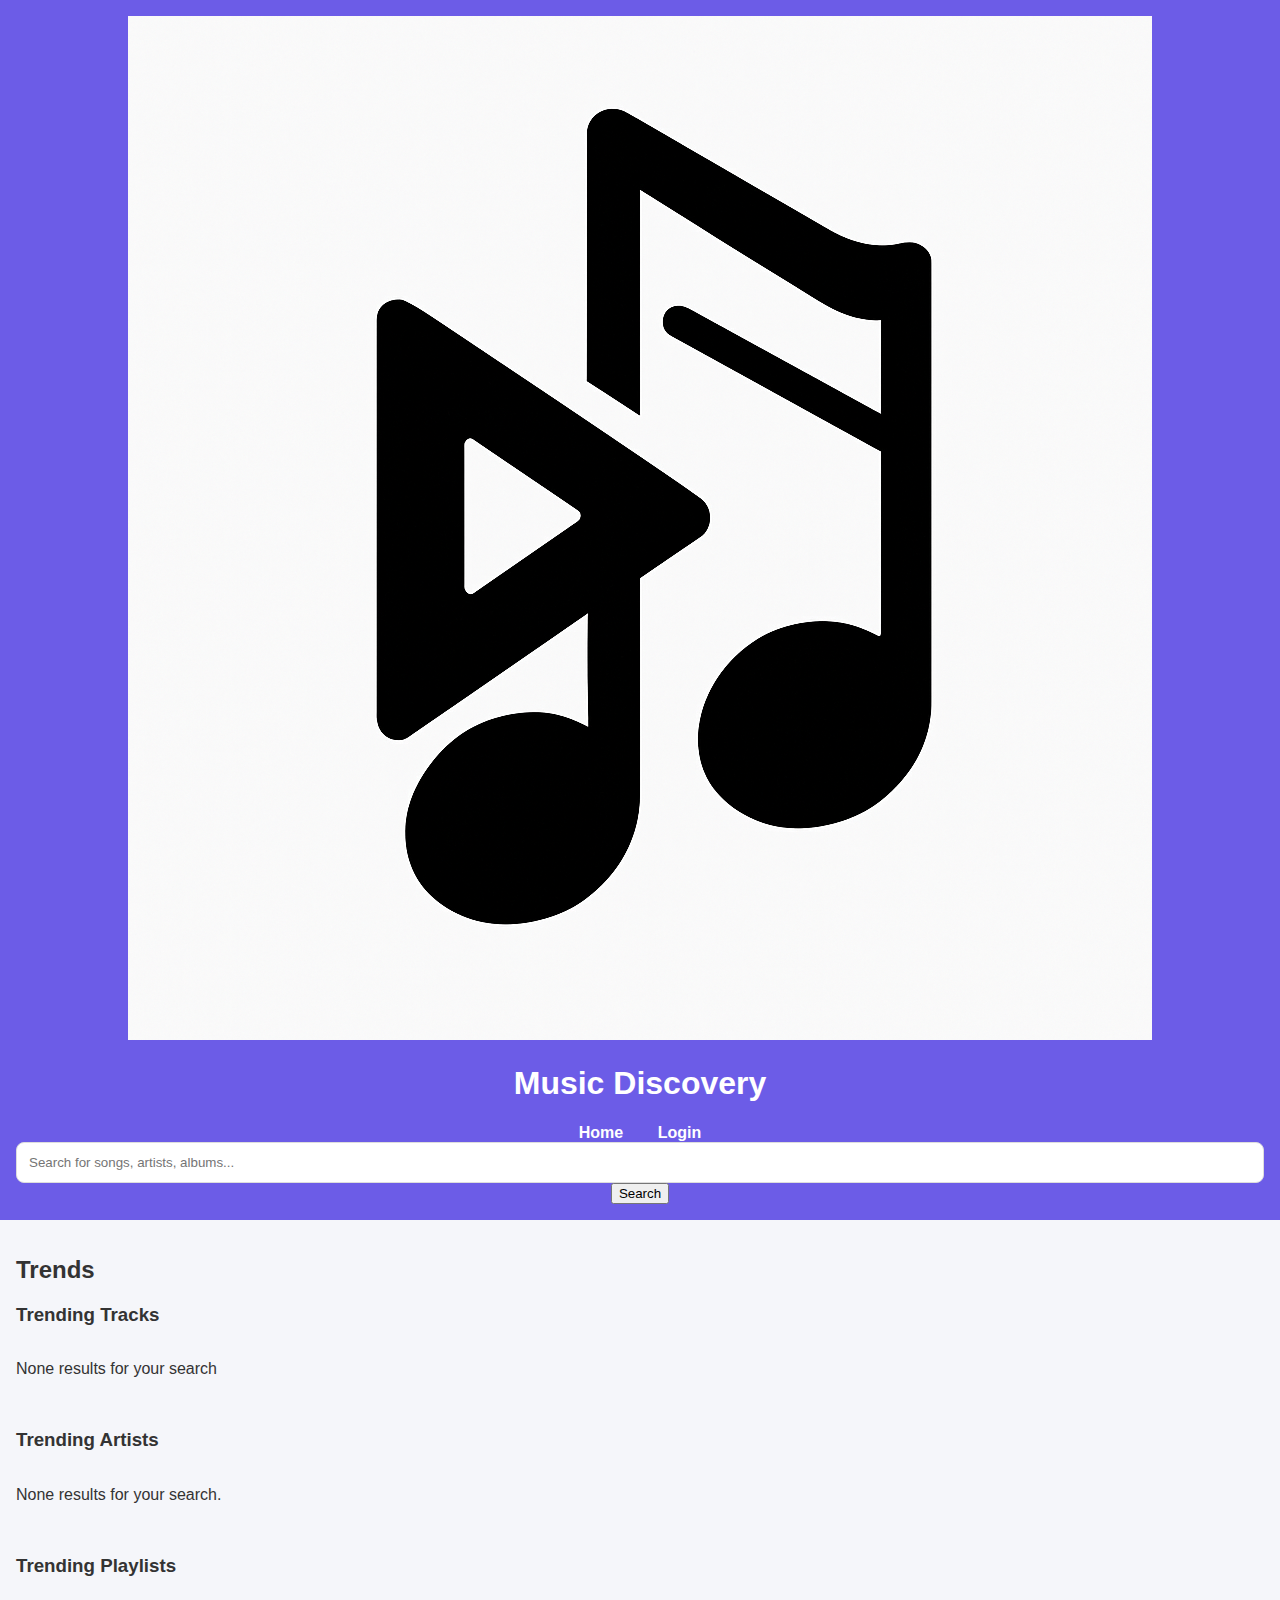
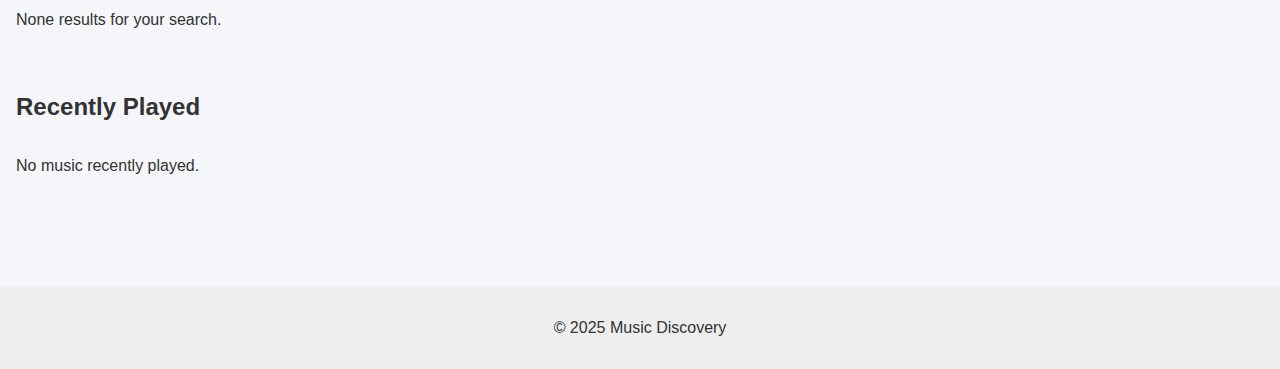
<file: index.html>
<!DOCTYPE html>
<html lang="en">
<head>
    <meta charset="UTF-8">
    <meta name="viewport" content="width=device-width, initial-scale=1.0">
    <title>Music Discovery</title>
    <link rel="stylesheet" href="css/style.css">
    <link rel="icon" type="image/x-icon" href="images/icon.ico">
    <script src="js/home.js" type="module" defer></script> 
</head>
<body>
    <header id="main-header"></header>

    <main>
        <section id="trends">
            <h2>Trends</h2>
            <div id="trending-tracks">
                <h3>Trending Tracks</h3>
                <div class="card-container" id="trending-tracks-container">
                </div>
            </div>
            <div id="trending-artists">
                <h3>Trending Artists</h3>
                <div class="card-container" id="trending-artists-container">
                </div>
            </div>
            <div id="trending-playlists">
                <h3>Trending Playlists</h3>
                <div class="card-container" id="trending-playlists-container">
                </div>
            </div>
        </section>

        <section id="recently-played">
            <h2>Recently Played</h2>
            <div class="card-container" id="recently-played-container">
            </div>
        </section>

    </main>

    <footer id="main-footer"></footer>
</body>
</html>
</file>
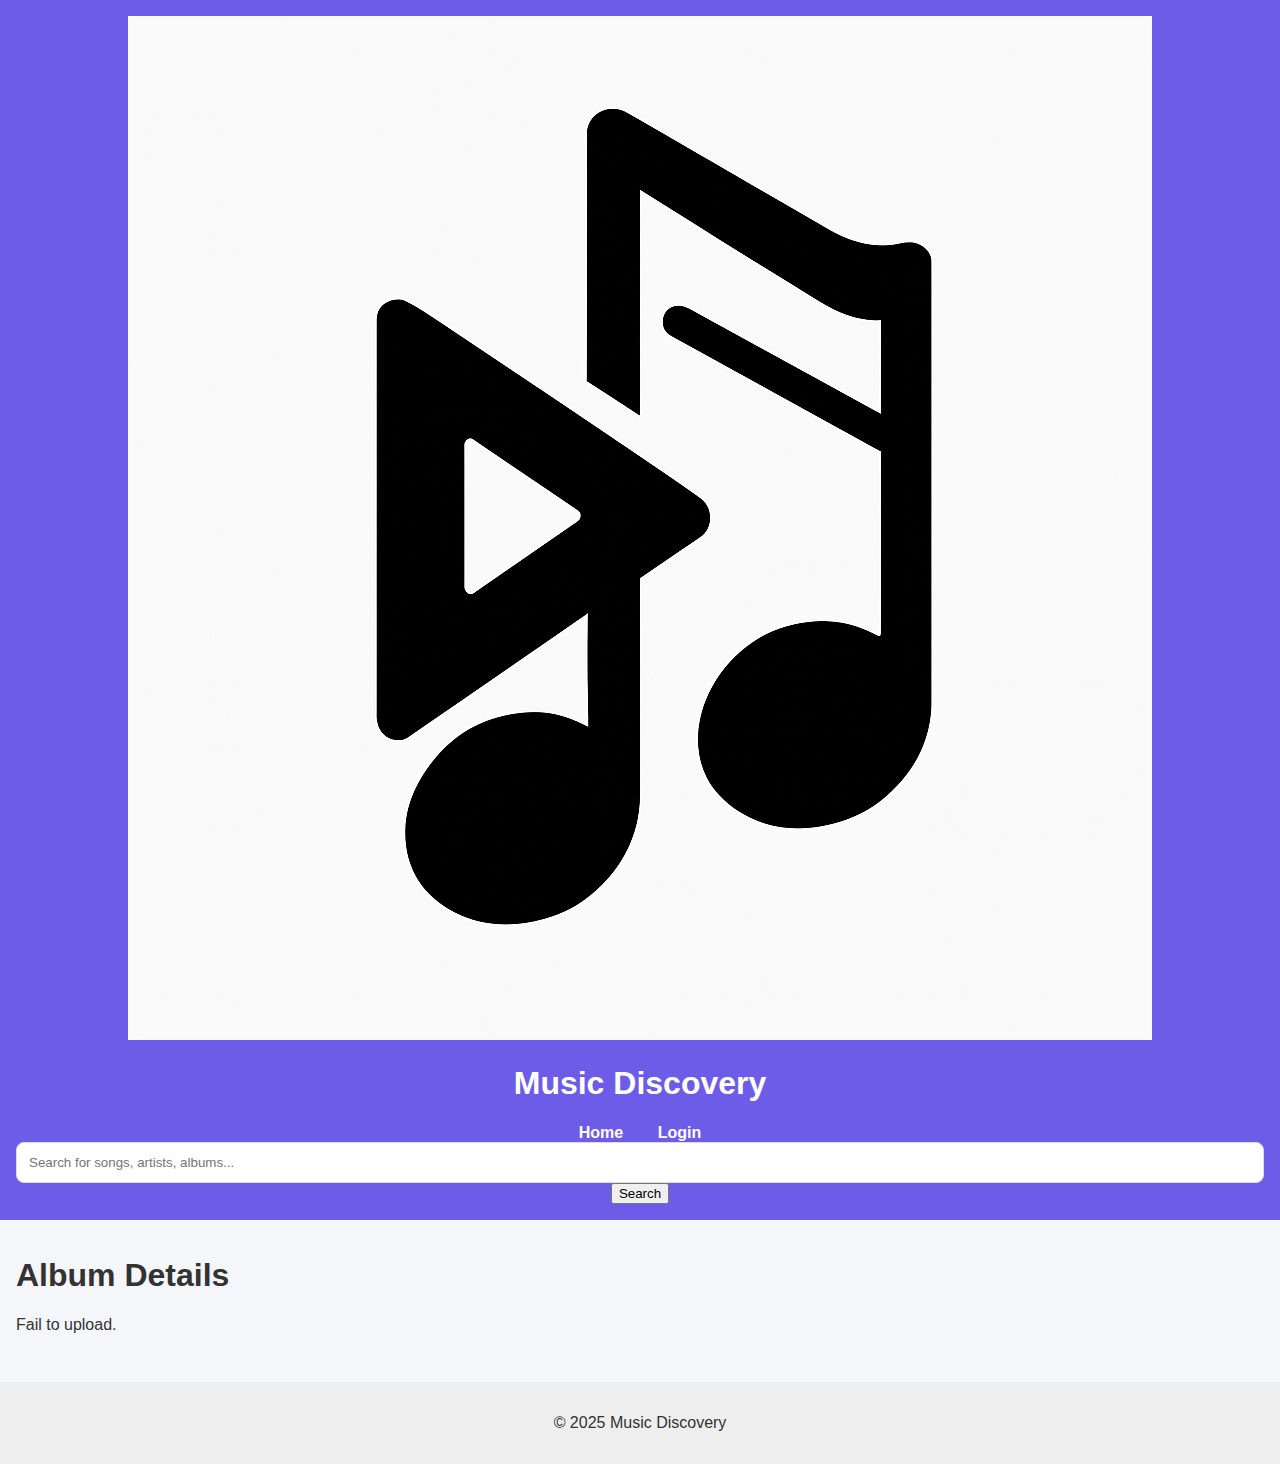
<file: album.html>
<!DOCTYPE html>
<html lang="en">
<head>
    <meta charset="UTF-8">
    <title>Album Details</title>
    <link rel="stylesheet" href="css/style.css">
    <link rel="icon" type="image/x-icon" href="images/icon.ico">
    <script src="js/albumDisplay.js" type="module" defer></script> 
</head>
<body>
    <header id="main-header"></header>
    <main id="album-details-container">
        <h1 class="page-title">Album Details</h1>
        <div id="album-details"></div> 
    </main>
    <footer id="main-footer"></footer>
</body>
</html>
</file>
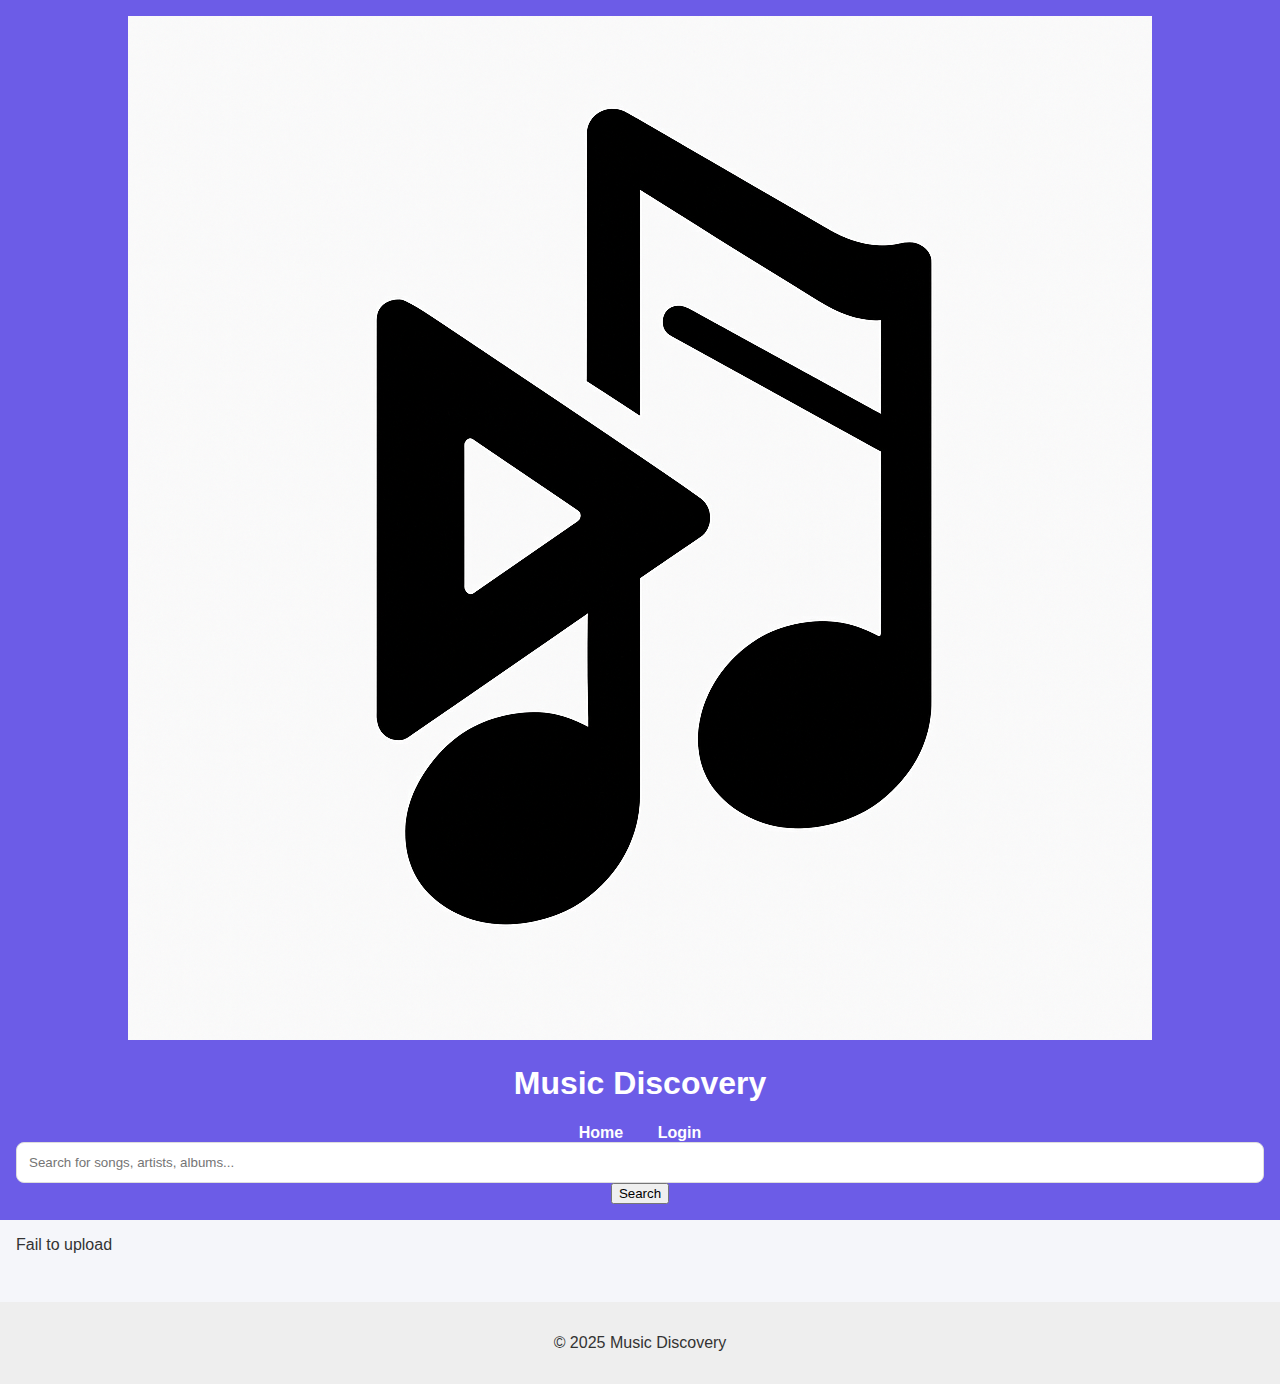
<file: artist.html>
<!DOCTYPE html>
<html lang="pt-br">
<head>
    <meta charset="UTF-8">
    <meta name="viewport" content="width=device-width, initial-scale=1.0">
    <title>Artista - Music Discovery</title>
    <link rel="icon" type="image/x-icon" href="images/icon.ico">
    <link rel="stylesheet" href="css/style.css">
    <script type="module" src="js/artistDisplay.js" defer></script> </body>
</head>
<body>
    <header id="main-header"></header> <main id="artist-details">
        <p>Carregando detalhes do artista...</p>
    </main>

    <footer id="main-footer"></footer>
</html>
</file>
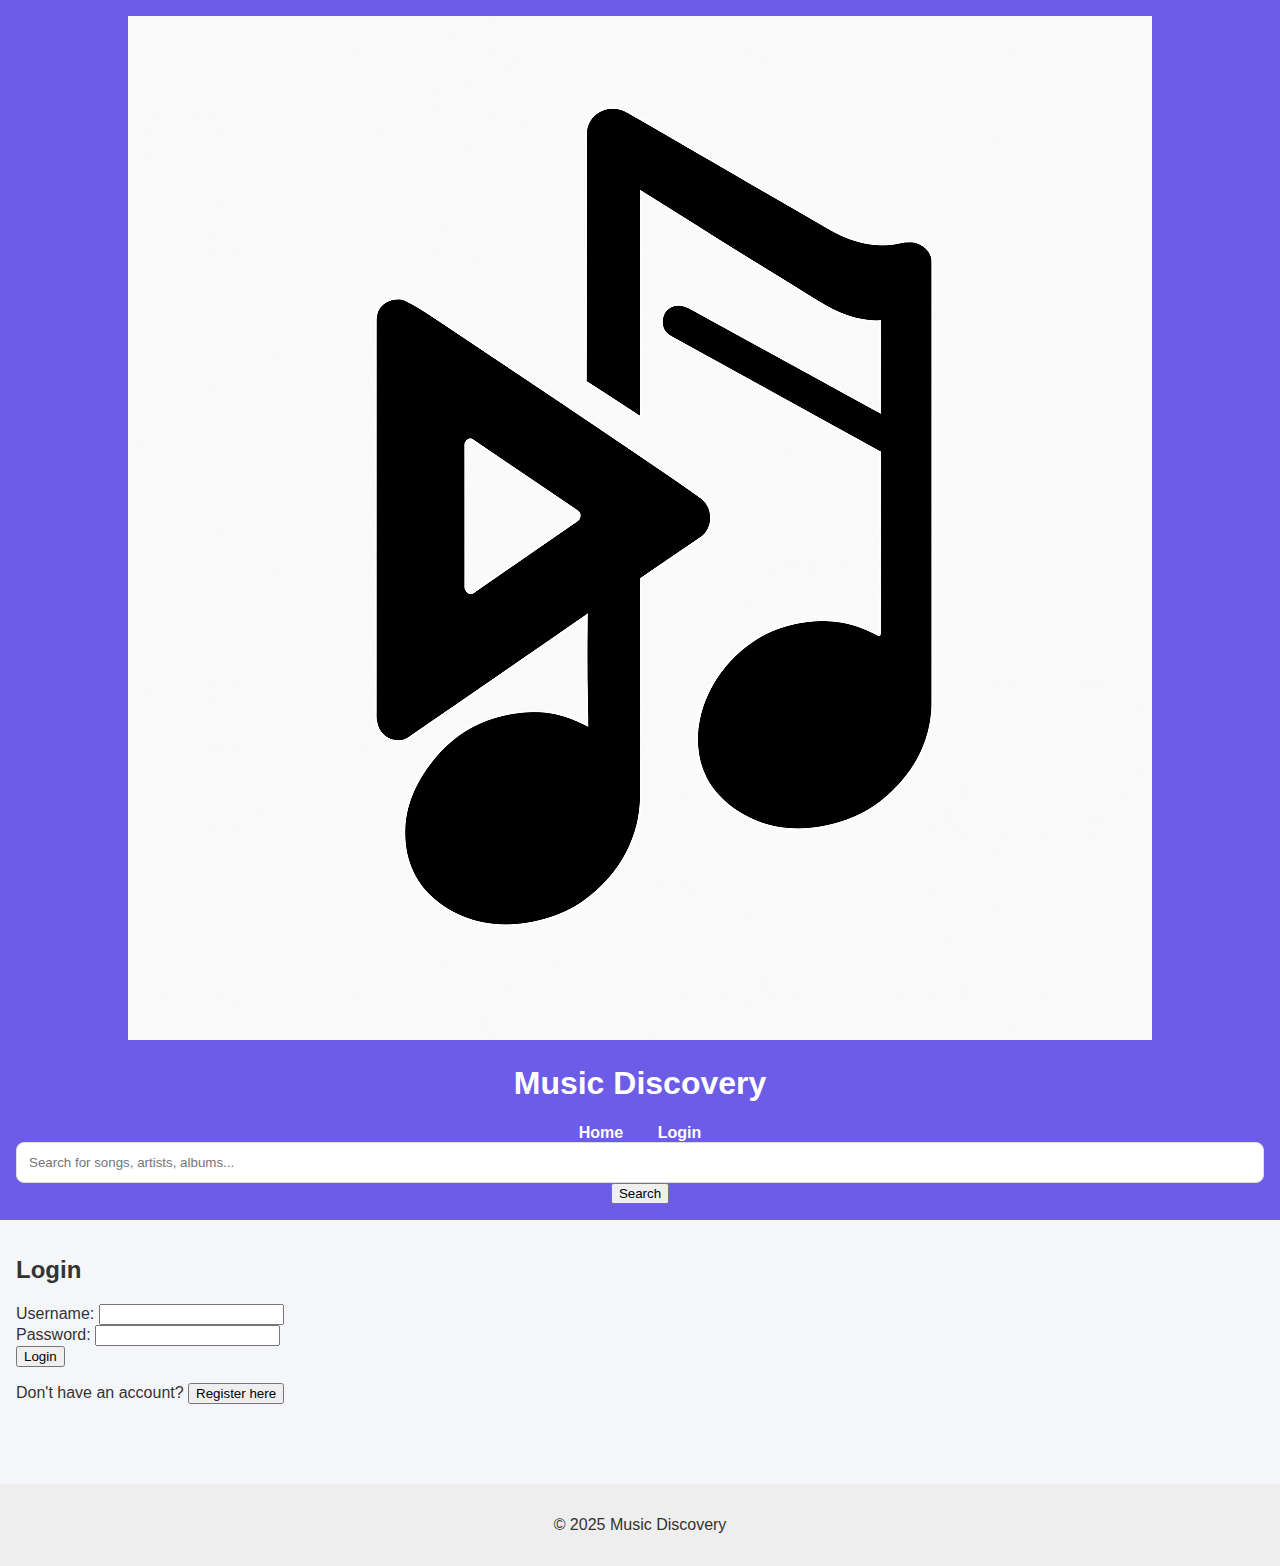
<file: login.html>
<!DOCTYPE html>
<html lang="en">
<head>
    <meta charset="UTF-8">
    <meta name="viewport" content="width=device-width, initial-scale=1.0">
    <title>Login / Register - Music Discovery</title>
    <link rel="icon" type="image/x-icon" href="images/icon.ico">
    <link rel="stylesheet" href="css/style.css">
    <script src="js/login.js" type="module" defer></script>
</head>
<body>
    <header id="main-header"></header>
    <main>
        <div class="auth-container">
            <div id="login-message-container" class="message-container hidden"></div>

            <section id="login-section" class="auth-form-section">
                <h2>Login</h2>
                <form id="login-form">
                    <div class="form-group">
                        <label for="login-username">Username:</label>
                        <input type="text" id="login-username" name="username" required>
                    </div>
                    <div class="form-group">
                        <label for="login-password">Password:</label>
                        <input type="password" id="login-password" name="password" required>
                    </div>
                    <button type="submit" class="auth-button primary-button">Login</button>
                    <p class="auth-toggle-text">Don't have an account? <button type="button" id="show-register-button" class="link-button">Register here</button></p>
                </form>
            </section>

            <section id="register-section" class="auth-form-section hidden">
                <h2>Register</h2>
                <form id="register-form">
                    <div class="form-group">
                        <label for="register-username">Username:</label>
                        <input type="text" id="register-username" name="username" required>
                    </div>
                    <div class="form-group">
                        <label for="register-email">Email:</label>
                        <input type="email" id="register-email" name="email" required>
                    </div>
                    <div class="form-group">
                        <label for="register-password">Password:</label>
                        <input type="password" id="register-password" name="password" required>
                    </div>
                    <div class="form-group">
                        <label for="register-confirm-password">Confirm Password:</label>
                        <input type="password" id="register-confirm-password" name="confirm_password" required>
                    </div>
                    <button type="submit" class="auth-button primary-button">Register</button>
                    <p class="auth-toggle-text">Already have an account? <button type="button" id="show-login-button" class="link-button">Login here</button></p>
                </form>
            </section>
        </div>
    </main>
    <footer id="main-footer"></footer>
</body>
</html>
</file>
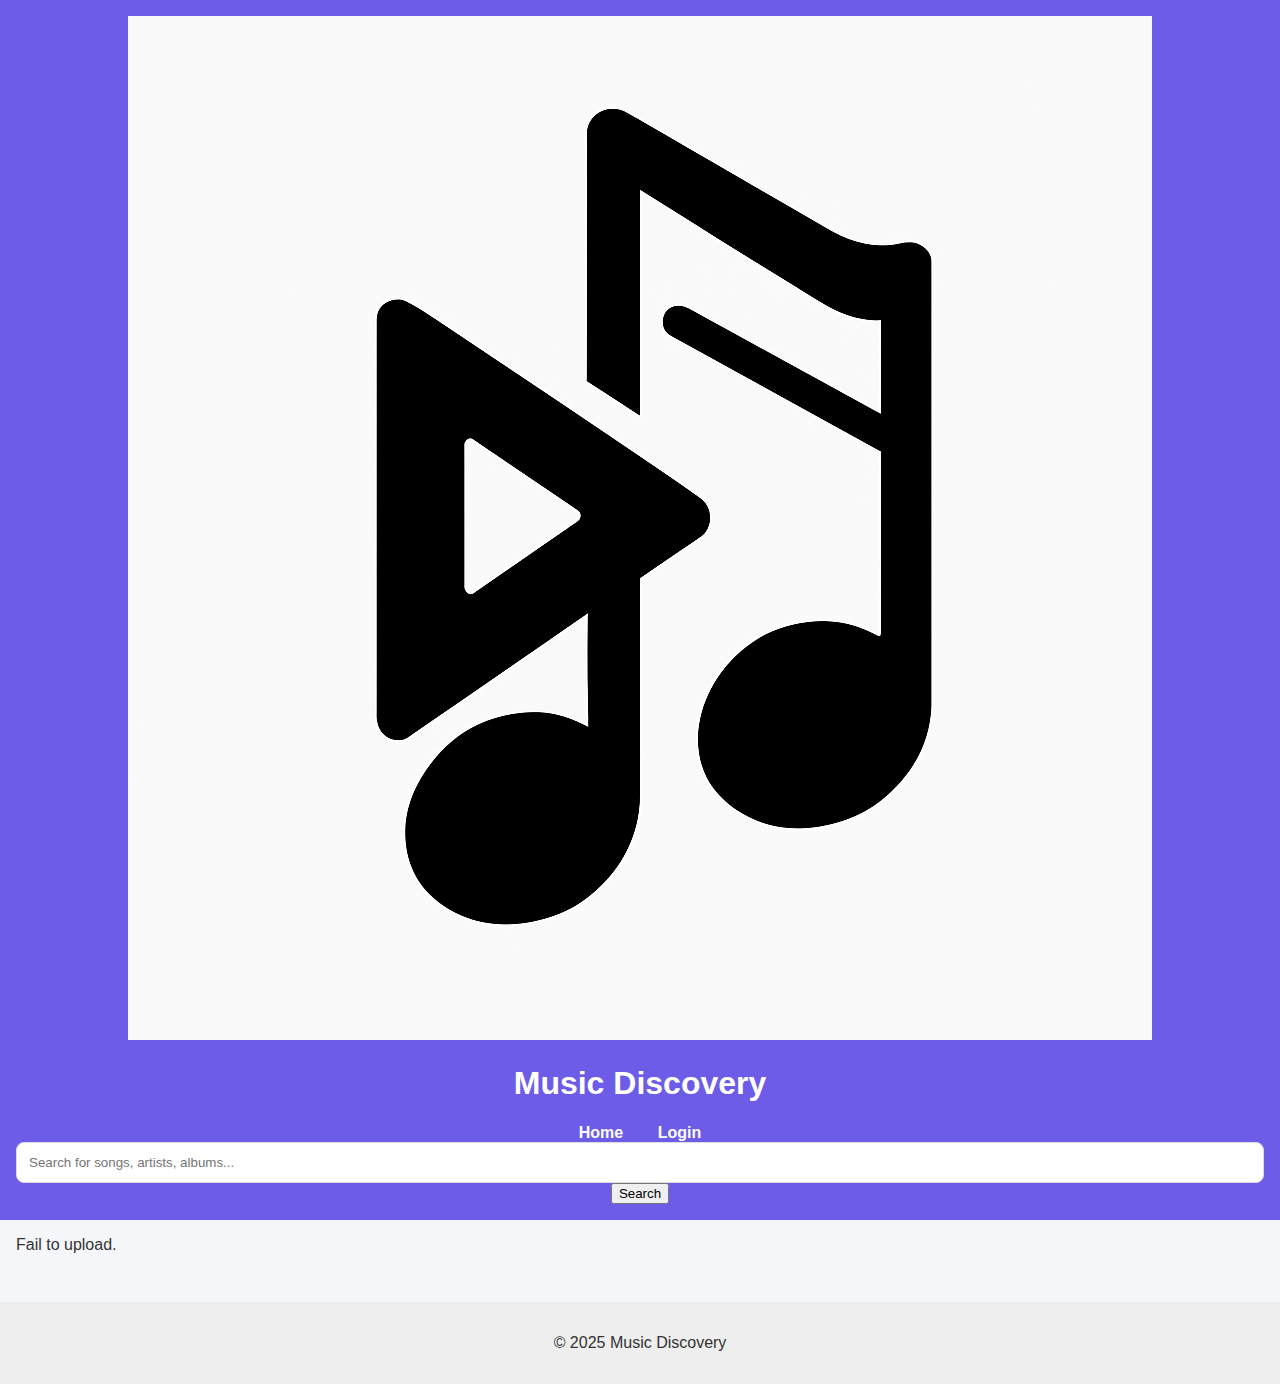
<file: playlist.html>
<!DOCTYPE html>
<html lang="pt-br">
<head>
    <meta charset="UTF-8">
    <meta name="viewport" content="width=device-width, initial-scale=1.0">
    <title>Playlist - Music Discovery</title>
    <link rel="icon" type="image/x-icon" href="images/icon.ico">
    <link rel="stylesheet" href="css/style.css">
    <script type="module" src="js/playlist.js"></script> </body>
</head>
<body>
    <header id="main-header"></header>

    <main id="playlist-details-container">
        <p>Carregando playlist...</p>
    </main>

    <footer id="main-footer"></footer>

</html>
</file>
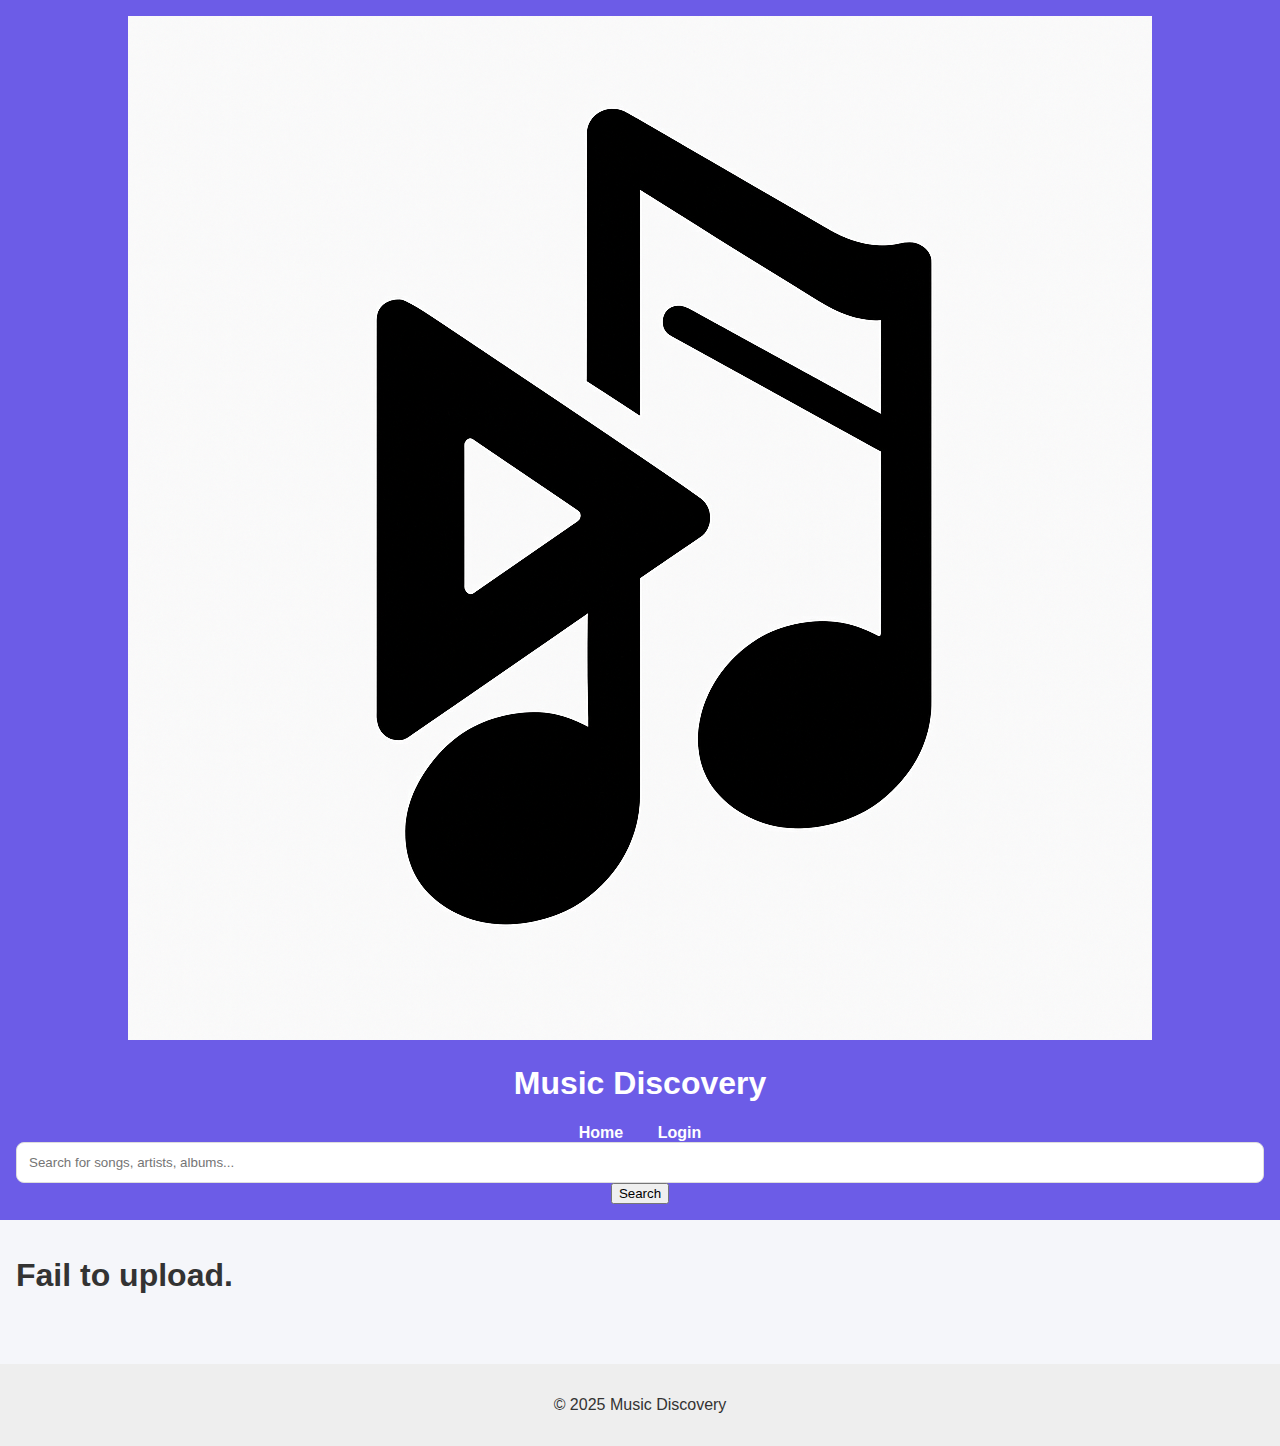
<file: search_results.html>
<!DOCTYPE html>
<html lang="en">
<head>
    <meta charset="UTF-8">
    <meta name="viewport" content="width=device-width, initial-scale=1.0">
    <title>Search Results</title>
    <link rel="stylesheet" href="css/style.css">
    <link rel="icon" type="image/x-icon" href="images/icon.ico">
    <script src="js/searchResultsPage.js" type="module" defer></script>
</head>
<body>
    <header id="main-header"></header>

    <main>
        <h1>Search Results for "<span id="search-query-display"></span>"</h1>

        <section id="tracks-results-section" class="results-section">
            <h2>Tracks</h2>
            <div class="card-container" id="tracks-results-container">
                <p>No tracks found.</p>
            </div>
        </section>

        <section id="artists-results-section" class="results-section">
            <h2>Artists</h2>
            <div class="card-container" id="artists-results-container">
                <p>No artists found.</p>
            </div>
        </section>

        <section id="albums-results-section" class="results-section">
            <h2>Albums</h2>
            <div class="card-container" id="albums-results-container">
                <p>No albums found.</p>
            </div>
        </section>
        
    </main>

    <footer id="main-footer"></footer>
</body>
</html>
</file>
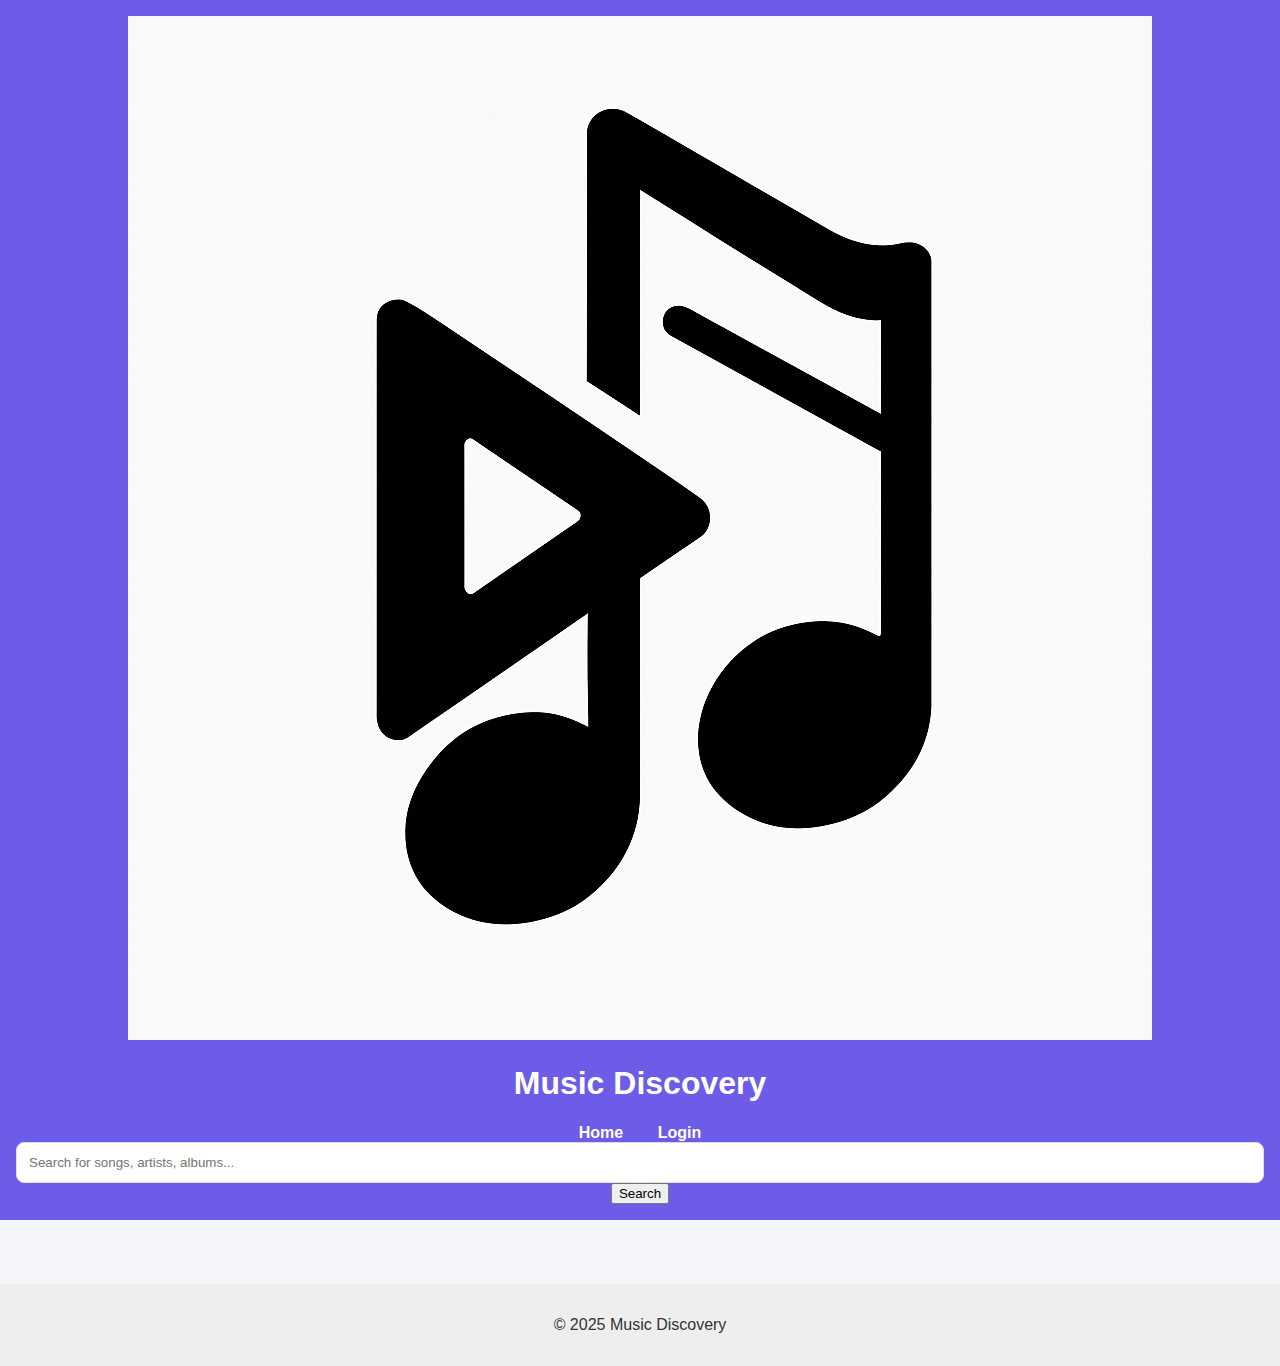
<file: track.html>
<!DOCTYPE html>
<html lang="en">
<head>
    <meta charset="UTF-8">
    <meta name="viewport" content="width=device-width, initial-scale=1.0">
    <title>Track Details</title>
    <link rel="icon" type="image/x-icon" href="images/icon.ico">
    <link rel="stylesheet" href="css/style.css">
    <script src="js/trackDisplay.js" type="module" defer></script>
</head>
<body>
    <header id="main-header"></header>
    <main id="track-content"></main>
    <footer id="main-footer"></footer>
</body>
</html>
</file>
<file: css/style.css>
/* css/style.css */

body {
    font-family: 'Roboto', sans-serif;
    background-color: #F5F6FA;
    color: #333;
    margin: 0;
    padding: 0;
}

h1, h2, h3, h4, h5, h6 {
    font-family: 'Montserrat', sans-serif;
}

header {
    background-color: #6C5CE7;
    color: white;
    padding: 1rem;
    text-align: center;
}

nav a {
    color: white;
    margin: 0 15px;
    text-decoration: none;
    font-weight: bold;
}

main {
    padding: 1rem;
}

section {
    margin-bottom: 2rem;
}

/* New and Updated Styles */
.card-container {
    display: flex;
    flex-wrap: nowrap;
    overflow-x: auto;
    padding-bottom: 1rem; /* for scrollbar */
}

.card {
    background-color: white;
    border-radius: 12px;
    box-shadow: 0px 4px 10px rgba(0, 0, 0, 0.1);
    margin: 0.5rem;
    padding: 1rem;
    flex: 0 0 auto; /* Prevent shrinking/growing */
    width: 180px; /* Fixed width for cards */
    text-align: center;
    cursor: pointer;
    transition: all 0.2s ease-in-out;
}

.card:hover {
    transform: translateY(-5px);
    box-shadow: 0px 6px 15px rgba(0, 0, 0, 0.15);
}

.card img {
    width: 100%;
    border-radius: 8px;
    margin-bottom: 0.5rem;
}

.card-title {
    font-weight: bold;
    margin-bottom: 0.25rem;
    white-space: nowrap;
    overflow: hidden;
    text-overflow: ellipsis;
}

.card-subtitle {
    font-size: 0.9em;
    color: #555;
    white-space: nowrap;
    overflow: hidden;
    text-overflow: ellipsis;
}

#search-input {
    width: 100%;
    padding: 12px;
    border-radius: 8px;
    border: 1px solid #ddd;
    box-sizing: border-box; /* Ensures padding doesn't affect width */
}

#recently-played-container .card {
    border-left: 5px solid #00CEC9; /* Accent for recently played */
}

/* Added utility class to hide elements */
.hidden {
    display: none;
}

footer {
    text-align: center;
    padding: 1rem;
    margin-top: 2rem;
    background-color: #eee;
}
</file>
